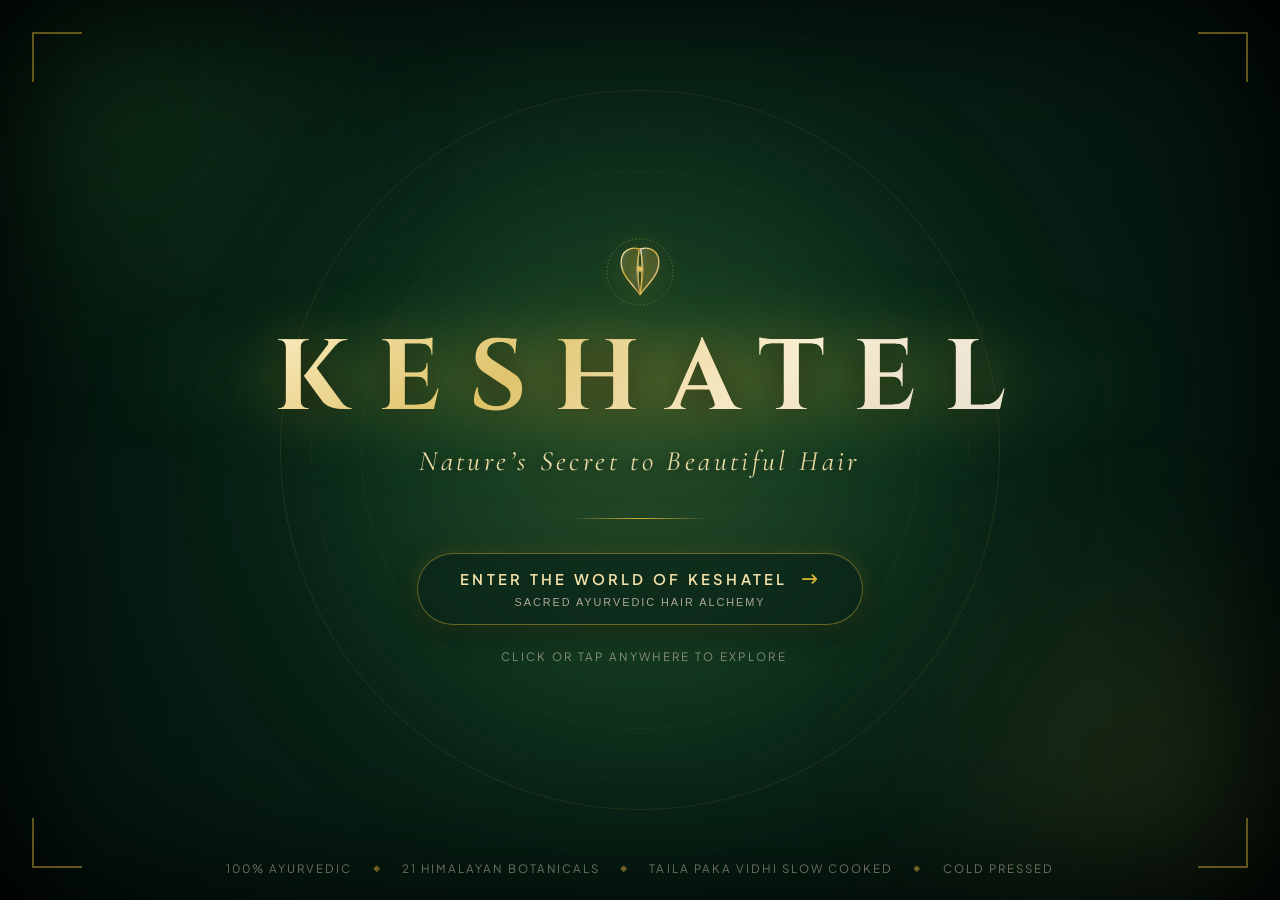
<file: index.html>
<!DOCTYPE html>
<html lang="en">
<head>
  <meta charset="UTF-8">
  <meta name="viewport" content="width=device-width, initial-scale=1.0">
  <title>KESHATEL | Nature's Secret to Beautiful Hair | Enter</title>
  <meta name="description" content="Welcome to KESHATEL. Discover Nature's Secret to Beautiful Hair through sacred Ayurvedic hair alchemy. Enter the world of cold-pressed herbal elixirs.">
  
  <!-- Favicon -->
  <link rel="icon" href="data:image/svg+xml,<svg xmlns='http://www.w3.org/2000/svg' viewBox='0 0 100 100'><text y='.9em' font-size='90'>🌿</text></svg>">

  <!-- Google Fonts: Cinzel, Cormorant Garamond, Plus Jakarta Sans -->
  <link rel="preconnect" href="https://fonts.googleapis.com">
  <link rel="preconnect" href="https://fonts.gstatic.com" crossorigin>
  <link href="https://fonts.googleapis.com/css2?family=Cinzel:wght@500;600;700;800&family=Cormorant+Garamond:ital,wght@0,400;0,600;1,400&family=Plus+Jakarta+Sans:wght@300;400;500;600;700&display=swap" rel="stylesheet">

  <!-- FontAwesome 6 Icons CDN -->
  <link rel="stylesheet" href="https://cdnjs.cloudflare.com/ajax/libs/font-awesome/6.4.0/css/all.min.css">

  <!-- Entry Stylesheet -->
  <link rel="stylesheet" href="css/entry.css">
</head>
<body>

  <!-- Floating Green Leaves Canvas Overlay -->
  <canvas id="botanical-canvas"></canvas>

  <!-- Full-Screen Entry Viewport -->
  <main class="entry-viewport" id="entry-viewport" aria-label="Enter Keshatel Experience">
    
    <!-- Cinematic Ambient Background Glow Orbs -->
    <div class="ambient-glow-orb orb-center"></div>
    <div class="ambient-glow-orb orb-top-left"></div>
    <div class="ambient-glow-orb orb-bottom-right"></div>

    <!-- Sacred Botanical Mandala Background Ring -->
    <div class="sacred-mandala-ring"></div>

    <!-- Fine Vignette Shadow Frame -->
    <div class="vignette-overlay"></div>

    <!-- Corner Filigree Borders -->
    <div class="corner-filigree corner-tl"></div>
    <div class="corner-filigree corner-tr"></div>
    <div class="corner-filigree corner-bl"></div>
    <div class="corner-filigree corner-br"></div>

    <!-- Central Interactive Brand Portal Card -->
    <div class="brand-portal-card" id="brand-portal-card" title="Click anywhere to enter">
      
      <!-- 1. Minimal Herbal Leaf Logo -->
      <div class="leaf-logo-wrapper">
        <svg class="leaf-logo-svg" viewBox="0 0 100 100" fill="none" xmlns="http://www.w3.org/2000/svg" aria-label="Keshatel Sacred Leaf Logo">
          <defs>
            <linearGradient id="goldGrad" x1="0%" y1="0%" x2="100%" y2="100%">
              <stop offset="0%" stop-color="#FFF2CE" />
              <stop offset="40%" stop-color="#D4AF37" />
              <stop offset="70%" stop-color="#ECC880" />
              <stop offset="100%" stop-color="#9E7A32" />
            </linearGradient>
            <filter id="goldGlow" x="-20%" y="-20%" width="140%" height="140%">
              <feGaussianBlur stdDeviation="3" result="blur" />
              <feComposite in="SourceGraphic" in2="blur" operator="over" />
            </filter>
          </defs>
          
          <!-- Outer Sacred Circle Accent -->
          <circle cx="50" cy="50" r="46" stroke="url(#goldGrad)" stroke-width="1.2" stroke-opacity="0.4" stroke-dasharray="2 3" />
          
          <!-- Left Herbal Leaf -->
          <path d="M50 82 C42 68 22 55 24 34 C25 21 37 14 49 18 C47 30 45 48 50 82 Z" fill="url(#goldGrad)" fill-opacity="0.22" stroke="url(#goldGrad)" stroke-width="1.8" />
          <!-- Left Leaf Vein -->
          <path d="M49 22 C46 36 43 52 50 80" stroke="url(#goldGrad)" stroke-width="1" stroke-opacity="0.6" />

          <!-- Right Herbal Leaf -->
          <path d="M50 82 C58 68 78 55 76 34 C75 21 63 14 51 18 C53 30 55 48 50 82 Z" fill="url(#goldGrad)" fill-opacity="0.22" stroke="url(#goldGrad)" stroke-width="1.8" />
          <!-- Right Leaf Vein -->
          <path d="M51 22 C54 36 57 52 50 80" stroke="url(#goldGrad)" stroke-width="1" stroke-opacity="0.6" />

          <!-- Central Radiant Seed / Dewdrop -->
          <circle cx="50" cy="46" r="3.5" fill="url(#goldGrad)" filter="url(#goldGlow)" />
        </svg>
      </div>

      <!-- 2. Brand Title with Subtle Glowing Halo -->
      <div class="brand-title-wrap">
        <div class="brand-glow-halo"></div>
        <h1 class="brand-title">KESHATEL</h1>
      </div>

      <!-- 3. Brand Tagline -->
      <p class="brand-tagline">Nature’s Secret to Beautiful Hair</p>

      <!-- Divider Gold Accent -->
      <div class="brand-divider"></div>

      <!-- 4. ENTER THE WORLD OF KESHATEL Button -->
      <button class="enter-button" id="enter-world-btn" aria-label="Enter The World of Keshatel">
        <span class="enter-button-main">
          <span>Enter the World of Keshatel</span>
          <i class="fa-solid fa-arrow-right-long"></i>
        </span>
        <span class="enter-subtext">Sacred Ayurvedic Hair Alchemy</span>
      </button>

      <!-- Subtle Click/Tap Hint -->
      <div class="tap-prompt">
        <i class="fa-solid fa-sparkles" style="color: var(--gold-primary);"></i>
        <span>Click or tap anywhere to explore</span>
      </div>

    </div>

    <!-- Heritage Footer Bar -->
    <div class="heritage-footer-bar">
      <span>100% Ayurvedic</span>
      <span class="bullet">◆</span>
      <span>21 Himalayan Botanicals</span>
      <span class="bullet">◆</span>
      <span>Taila Paka Vidhi Slow Cooked</span>
      <span class="bullet">◆</span>
      <span>Cold Pressed</span>
    </div>

  </main>

  <!-- Cinematic Transition Curtain (Dissolve & Light Burst) -->
  <div class="transition-curtain" id="transition-curtain"></div>

  <!-- Scripts: Botanical Floating Green Leaves & Entry Interaction -->
  <script src="js/leaves.js"></script>
  <script src="js/entry.js"></script>

</body>
</html>
</file>
<file: css/entry.css>
/* ==========================================================================
   KESHATEL // FULL-SCREEN ENTRY PAGE STYLESHEET
   Ultra-Luxury International Beauty House Brand Introduction
   Deep Forest Green, Imperial Gold & Opulent Cream Palette
   ========================================================================== */

:root {
  --bg-deep-forest: #051810;
  --bg-emerald-glow: #0A291B;
  --gold-primary: #D4AF37;
  --gold-light: #F4E2AA;
  --gold-shimmer: #FFF6D6;
  --gold-dark: #8F6E28;
  --cream-soft: #FAF7F2;
  --cream-muted: #D5C8B4;
  
  --gold-gradient: linear-gradient(135deg, #FFF2CE 0%, #D4AF37 35%, #F0D593 65%, #9E7A32 100%);
  --gold-glow: rgba(212, 175, 55, 0.35);

  --font-serif: 'Cormorant Garamond', Garamond, Georgia, serif;
  --font-display: 'Cinzel', 'Cormorant Garamond', serif;
  --font-sans: 'Plus Jakarta Sans', -apple-system, BlinkMacSystemFont, sans-serif;
}

*, *::before, *::after {
  box-sizing: border-box;
  margin: 0;
  padding: 0;
}

html, body {
  width: 100%;
  height: 100%;
  overflow: hidden;
  background-color: var(--bg-deep-forest);
  font-family: var(--font-sans);
  color: var(--cream-soft);
  user-select: none;
  -webkit-font-smoothing: antialiased;
}

/* Floating Green Leaves Canvas Overlay */
#botanical-canvas {
  position: absolute;
  top: 0;
  left: 0;
  width: 100vw;
  height: 100vh;
  pointer-events: none;
  z-index: 5;
}

/* Full-Screen Entry Stage */
.entry-viewport {
  position: relative;
  width: 100vw;
  height: 100vh;
  display: flex;
  flex-direction: column;
  align-items: center;
  justify-content: center;
  background: radial-gradient(circle at 50% 50%, #0E3524 0%, #082216 45%, #04140D 85%, #020B07 100%);
  overflow: hidden;
  z-index: 10;
  cursor: pointer;
}

/* Cinematic Background Ambient Orbs */
.ambient-glow-orb {
  position: absolute;
  border-radius: 50%;
  filter: blur(80px);
  pointer-events: none;
  z-index: 1;
  animation: orbBreathe 8s ease-in-out infinite alternate;
}

.orb-center {
  width: 650px;
  height: 650px;
  background: radial-gradient(circle, rgba(212, 175, 55, 0.16) 0%, rgba(46, 125, 50, 0.22) 50%, transparent 75%);
  top: 50%;
  left: 50%;
  transform: translate(-50%, -50%);
}

.orb-top-left {
  width: 450px;
  height: 450px;
  background: radial-gradient(circle, rgba(46, 125, 50, 0.25) 0%, transparent 70%);
  top: -100px;
  left: -100px;
}

.orb-bottom-right {
  width: 480px;
  height: 480px;
  background: radial-gradient(circle, rgba(212, 175, 55, 0.14) 0%, transparent 70%);
  bottom: -100px;
  right: -100px;
}

@keyframes orbBreathe {
  0% { transform: scale(0.9) translate(-50%, -50%); opacity: 0.7; }
  100% { transform: scale(1.15) translate(-48%, -52%); opacity: 1; }
}

/* Subtle Sacred Botanical Mandala Background Ring */
.sacred-mandala-ring {
  position: absolute;
  width: 720px;
  height: 720px;
  border-radius: 50%;
  border: 1px solid rgba(212, 175, 55, 0.12);
  top: 50%;
  left: 50%;
  transform: translate(-50%, -50%);
  pointer-events: none;
  z-index: 2;
  animation: mandalaRotate 140s linear infinite;
}

.sacred-mandala-ring::before {
  content: '';
  position: absolute;
  inset: 30px;
  border-radius: 50%;
  border: 1px dashed rgba(212, 175, 55, 0.08);
}

.sacred-mandala-ring::after {
  content: '';
  position: absolute;
  inset: 80px;
  border-radius: 50%;
  border: 1px solid rgba(212, 175, 55, 0.06);
}

@keyframes mandalaRotate {
  from { transform: translate(-50%, -50%) rotate(0deg); }
  to { transform: translate(-50%, -50%) rotate(360deg); }
}

/* Fine Vignette Frame */
.vignette-overlay {
  position: absolute;
  inset: 0;
  box-shadow: inset 0 0 140px rgba(0, 0, 0, 0.85);
  pointer-events: none;
  z-index: 6;
}

/* Corner Filigree Borders */
.corner-filigree {
  position: absolute;
  width: 50px;
  height: 50px;
  pointer-events: none;
  z-index: 7;
  opacity: 0.45;
  transition: opacity 0.5s ease;
}

.entry-viewport:hover .corner-filigree {
  opacity: 0.85;
}

.corner-tl { top: 32px; left: 32px; border-top: 2px solid var(--gold-primary); border-left: 2px solid var(--gold-primary); }
.corner-tr { top: 32px; right: 32px; border-top: 2px solid var(--gold-primary); border-right: 2px solid var(--gold-primary); }
.corner-bl { bottom: 32px; left: 32px; border-bottom: 2px solid var(--gold-primary); border-left: 2px solid var(--gold-primary); }
.corner-br { bottom: 32px; right: 32px; border-bottom: 2px solid var(--gold-primary); border-right: 2px solid var(--gold-primary); }

/* --- Central Brand Portal Card --- */
.brand-portal-card {
  position: relative;
  z-index: 15;
  display: flex;
  flex-direction: column;
  align-items: center;
  text-align: center;
  padding: 40px;
  max-width: 900px;
  transition: transform 0.25s cubic-bezier(0.2, 0, 0.2, 1);
  transform-style: preserve-3d;
}

/* 1. Minimal Herbal Leaf Logo */
.leaf-logo-wrapper {
  margin-bottom: 22px;
  position: relative;
  display: flex;
  align-items: center;
  justify-content: center;
}

.leaf-logo-svg {
  width: 72px;
  height: 72px;
  filter: drop-shadow(0 0 14px rgba(212, 175, 55, 0.45));
  animation: leafFloat 5s ease-in-out infinite alternate;
  transition: transform 0.4s ease, filter 0.4s ease;
}

.brand-portal-card:hover .leaf-logo-svg {
  transform: scale(1.1) translateY(-4px);
  filter: drop-shadow(0 0 24px rgba(212, 175, 55, 0.75));
}

@keyframes leafFloat {
  0% { transform: translateY(0); }
  100% { transform: translateY(-8px); }
}

/* 2. Brand Name Typography: KESHATEL */
.brand-title-wrap {
  position: relative;
  margin-bottom: 14px;
}

/* Glowing Ambient Halo behind brand name */
.brand-glow-halo {
  position: absolute;
  top: 50%;
  left: 50%;
  width: 140%;
  height: 160%;
  transform: translate(-50%, -50%);
  background: radial-gradient(ellipse at center, rgba(212, 175, 55, 0.25) 0%, rgba(46, 125, 50, 0.15) 45%, transparent 70%);
  filter: blur(28px);
  pointer-events: none;
  animation: glowPulse 4.5s ease-in-out infinite alternate;
  z-index: -1;
}

@keyframes glowPulse {
  0% { opacity: 0.55; transform: translate(-50%, -50%) scale(0.92); }
  100% { opacity: 0.95; transform: translate(-50%, -50%) scale(1.08); }
}

.brand-title {
  font-family: var(--font-display);
  font-size: clamp(3.2rem, 7.8vw, 6.8rem);
  font-weight: 700;
  letter-spacing: 0.28em;
  text-indent: 0.28em; /* Centers letter-spaced text precisely */
  line-height: 1;
  background: var(--gold-gradient);
  -webkit-background-clip: text;
  -webkit-text-fill-color: transparent;
  filter: drop-shadow(0 4px 18px rgba(0, 0, 0, 0.6)) drop-shadow(0 0 25px rgba(212, 175, 55, 0.35));
  position: relative;
  transition: transform 0.4s ease, filter 0.4s ease;
}

/* Shimmer beam traveling across KESHATEL letters */
.brand-title::after {
  content: 'KESHATEL';
  position: absolute;
  top: 0;
  left: 0;
  right: 0;
  background: linear-gradient(90deg, transparent 0%, rgba(255, 255, 255, 0.8) 50%, transparent 100%);
  background-size: 200% 100%;
  -webkit-background-clip: text;
  -webkit-text-fill-color: transparent;
  animation: shimmerTitle 5s infinite;
  pointer-events: none;
}

@keyframes shimmerTitle {
  0% { background-position: -200% 0; }
  100% { background-position: 200% 0; }
}

.brand-portal-card:hover .brand-title {
  filter: drop-shadow(0 6px 22px rgba(0, 0, 0, 0.7)) drop-shadow(0 0 35px rgba(212, 175, 55, 0.6));
}

/* 3. Brand Tagline */
.brand-tagline {
  font-family: var(--font-serif);
  font-style: italic;
  font-size: clamp(1.15rem, 2.2vw, 1.85rem);
  letter-spacing: 0.12em;
  color: var(--gold-light);
  margin-bottom: 40px;
  font-weight: 400;
  text-shadow: 0 2px 10px rgba(0, 0, 0, 0.5);
  opacity: 0.95;
}

/* Divider Gold Accent */
.brand-divider {
  width: 140px;
  height: 1.5px;
  background: linear-gradient(90deg, transparent, var(--gold-primary), transparent);
  margin-bottom: 34px;
}

/* 4. ENTER THE WORLD OF KESHATEL Button */
.enter-button {
  display: inline-flex;
  flex-direction: column;
  align-items: center;
  gap: 8px;
  padding: 16px 42px;
  background: rgba(10, 36, 25, 0.65);
  backdrop-filter: blur(12px);
  -webkit-backdrop-filter: blur(12px);
  border: 1px solid rgba(212, 175, 55, 0.45);
  border-radius: 9999px;
  color: var(--cream-soft);
  text-decoration: none;
  position: relative;
  overflow: hidden;
  box-shadow: 0 8px 32px rgba(0, 0, 0, 0.45), 0 0 20px rgba(212, 175, 55, 0.2);
  transition: all 0.4s cubic-bezier(0.16, 1, 0.3, 1);
  cursor: pointer;
}

.enter-button-main {
  display: flex;
  align-items: center;
  gap: 14px;
  font-family: var(--font-sans);
  font-size: 0.92rem;
  font-weight: 600;
  letter-spacing: 0.22em;
  text-transform: uppercase;
  color: var(--gold-light);
}

.enter-button-main i {
  font-size: 0.95rem;
  transition: transform 0.35s ease;
  color: var(--gold-primary);
}

.enter-subtext {
  font-size: 0.68rem;
  letter-spacing: 0.18em;
  text-transform: uppercase;
  color: var(--cream-muted);
  opacity: 0.8;
}

/* Hover & Pulse Effects on Enter Button */
.enter-button::before {
  content: '';
  position: absolute;
  top: 0;
  left: -120%;
  width: 70%;
  height: 100%;
  background: linear-gradient(90deg, transparent, rgba(212, 175, 55, 0.35), transparent);
  transform: skewX(-20deg);
  transition: left 0.75s ease;
}

.enter-button:hover {
  background: rgba(14, 46, 32, 0.9);
  border-color: var(--gold-light);
  transform: translateY(-4px) scale(1.03);
  box-shadow: 0 14px 40px rgba(0, 0, 0, 0.55), 0 0 32px rgba(212, 175, 55, 0.45);
}

.enter-button:hover::before {
  left: 140%;
}

.enter-button:hover .enter-button-main i {
  transform: translateX(6px);
  color: #FFFFFF;
}

.enter-button:hover .enter-button-main {
  color: #FFFFFF;
}

/* Subtle Click/Tap Prompt */
.tap-prompt {
  margin-top: 24px;
  font-size: 0.72rem;
  letter-spacing: 0.2em;
  text-transform: uppercase;
  color: var(--cream-muted);
  opacity: 0.6;
  display: flex;
  align-items: center;
  gap: 8px;
  animation: fadeInOut 2.5s infinite alternate;
}

@keyframes fadeInOut {
  0% { opacity: 0.35; transform: translateY(0); }
  100% { opacity: 0.85; transform: translateY(-3px); }
}

/* Bottom Heritage Bar */
.heritage-footer-bar {
  position: absolute;
  bottom: 24px;
  display: flex;
  align-items: center;
  gap: 20px;
  font-size: 0.72rem;
  letter-spacing: 0.18em;
  text-transform: uppercase;
  color: var(--cream-muted);
  opacity: 0.5;
  z-index: 15;
}

.heritage-footer-bar span.bullet {
  color: var(--gold-primary);
  font-size: 0.55rem;
}

/* ==========================================================================
   CINEMATIC TRANSITION SEQUENCE ON ENTER (LIGHT BURST & DISSOLVE)
   ========================================================================== */
.transition-curtain {
  position: fixed;
  inset: 0;
  background: radial-gradient(circle at center, #FFF3D1 0%, #D4AF37 40%, #071F15 80%, #020B07 100%);
  opacity: 0;
  pointer-events: none;
  z-index: 999;
  transition: opacity 0.85s cubic-bezier(0.16, 1, 0.3, 1), transform 0.85s cubic-bezier(0.16, 1, 0.3, 1);
  transform: scale(0.9);
}

.transition-curtain.active {
  opacity: 1;
  pointer-events: auto;
  transform: scale(1.1);
}

.brand-portal-card.exiting {
  transform: scale(1.15) !important;
  opacity: 0;
  filter: blur(12px);
  transition: all 0.75s cubic-bezier(0.16, 1, 0.3, 1);
}

/* ==========================================================================
   RESPONSIVE DESIGN
   ========================================================================== */
@media (max-width: 768px) {
  .corner-filigree {
    display: none;
  }
  .brand-portal-card {
    padding: 20px;
  }
  .leaf-logo-svg {
    width: 58px;
    height: 58px;
  }
  .brand-title {
    font-size: 3.2rem;
    letter-spacing: 0.22em;
    text-indent: 0.22em;
  }
  .brand-tagline {
    font-size: 1.15rem;
    letter-spacing: 0.08em;
    margin-bottom: 28px;
  }
  .enter-button {
    padding: 14px 32px;
    width: 90%;
    max-width: 320px;
  }
  .enter-button-main {
    font-size: 0.82rem;
    letter-spacing: 0.16em;
  }
  .heritage-footer-bar {
    bottom: 16px;
    font-size: 0.62rem;
    gap: 12px;
    flex-wrap: wrap;
    justify-content: center;
    padding: 0 20px;
  }
}
</file>
